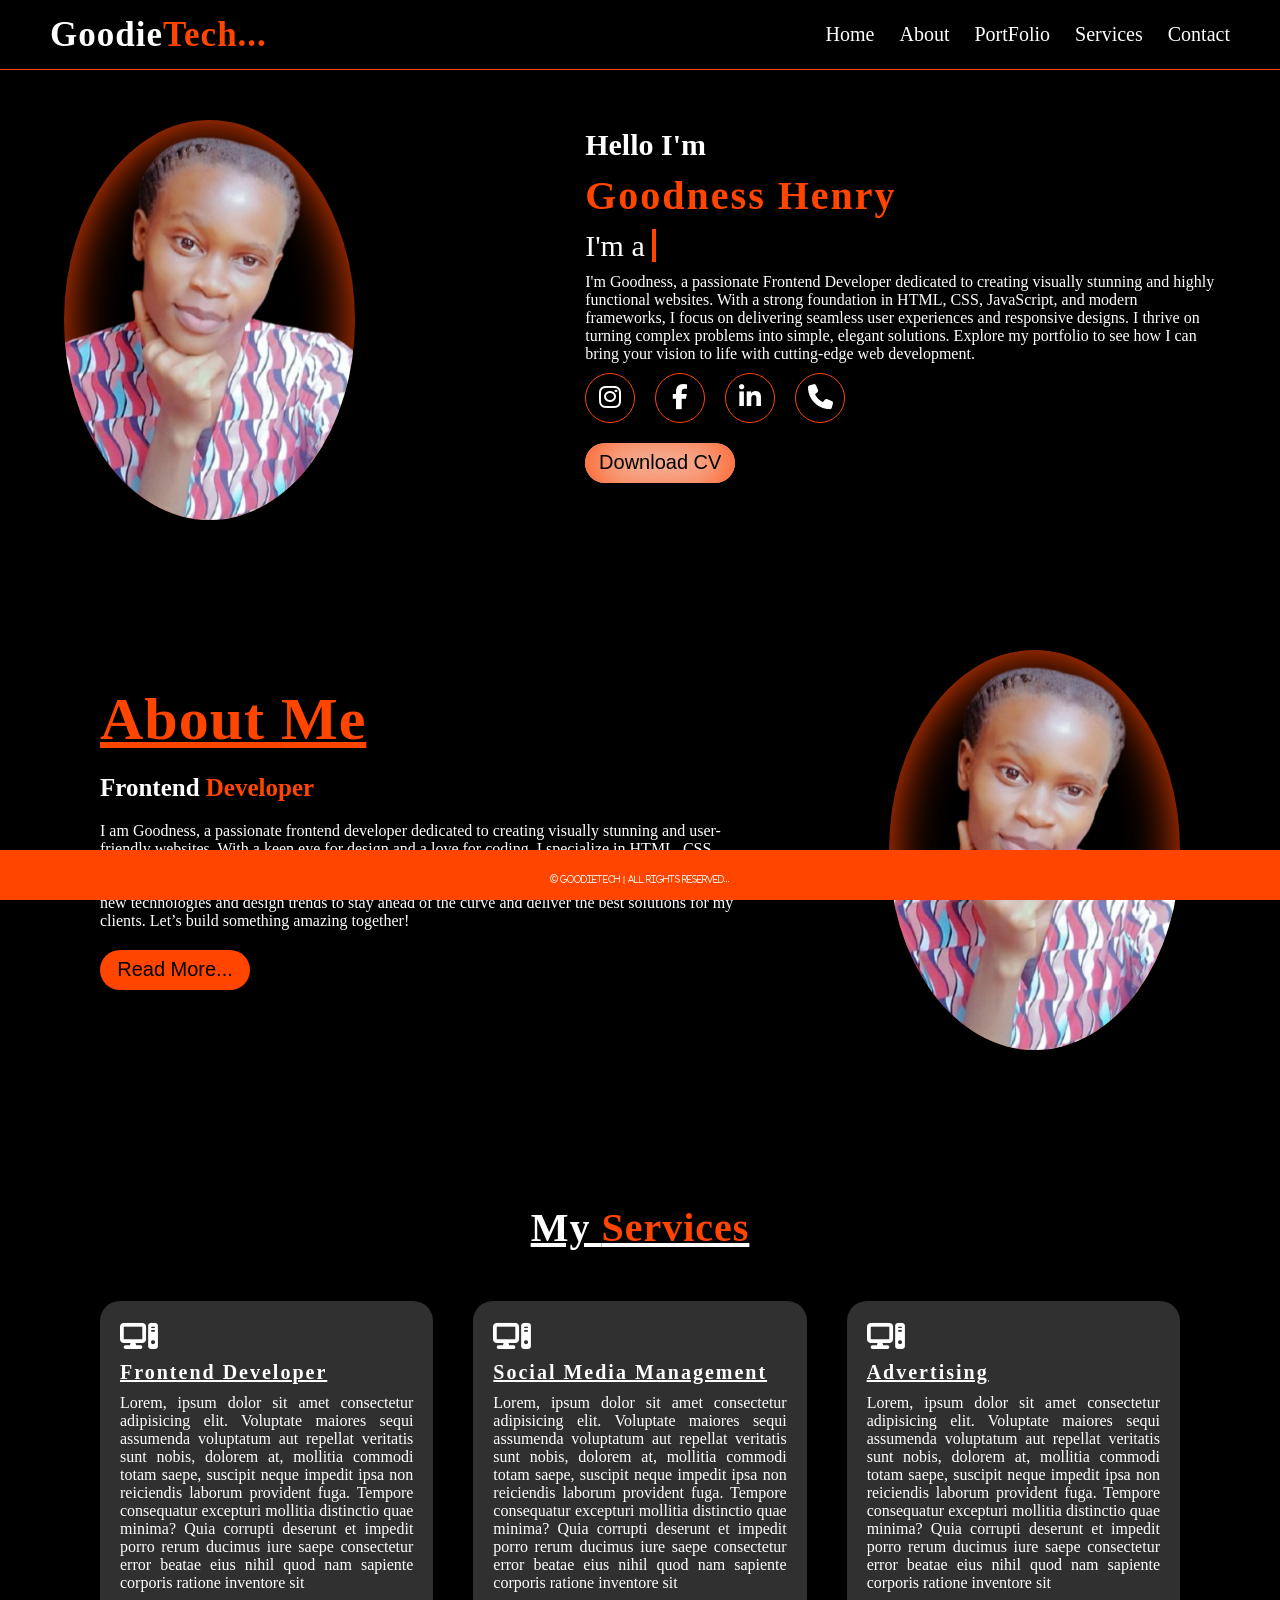
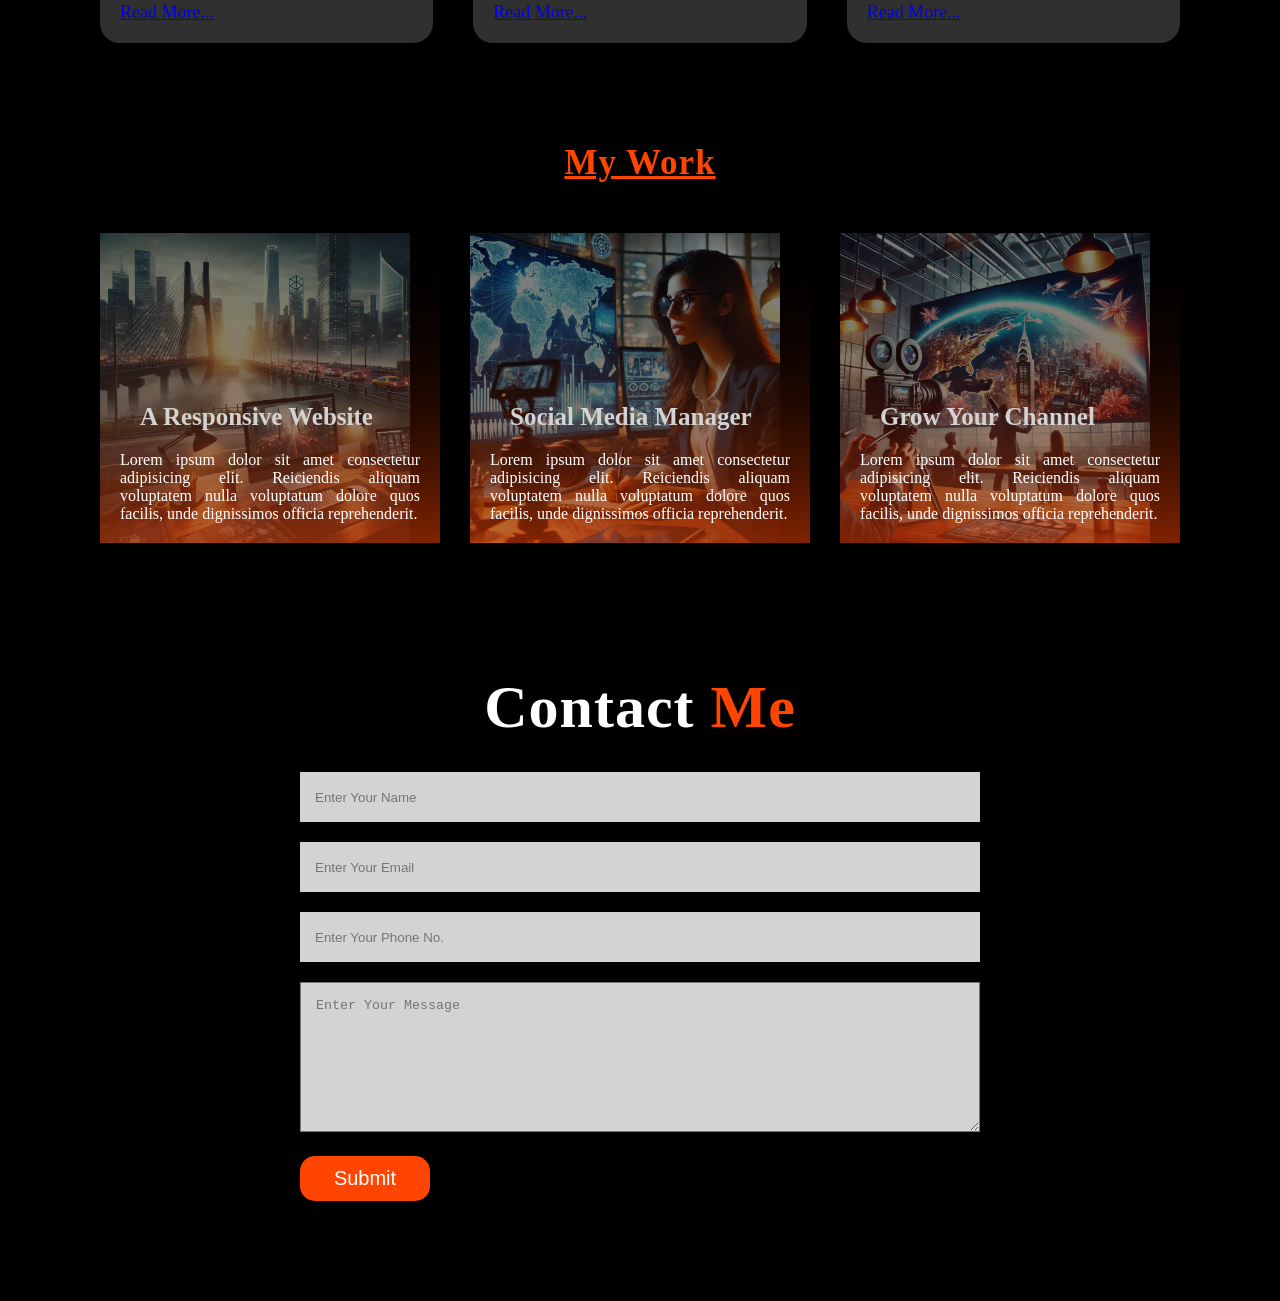
<file: index.html>
<!DOCTYPE html>
<html lang="en">

<head>
    <meta charset="UTF-8">
    <meta name="viewport" content="width=device-width, initial-scale=1.0">
    <title>Document</title>
    <link rel="stylesheet" href="Portfolio.css">
    <link rel="stylesheet" href="https://cdnjs.cloudflare.com/ajax/libs/font-awesome/6.7.1/css/all.min.css"
        integrity="sha512-5Hs3dF2AEPkpNAR7UiOHba+lRSJNeM2ECkwxUIxC1Q/FLycGTbNapWXB4tP889k5T5Ju8fs4b1P5z/iB4nMfSQ=="
        crossorigin="anonymous" referrerpolicy="no-referrer" />
</head>

<body>
    <nav>
        <input type="checkbox" id="menu-toggle" class="menu-toggle">
        
        <div>
            <h1>Goodie<span>Tech...</span></h1>
        </div>
         <!-- Label for the checkbox (Hamburger Icon) -->
         <label for="menu-toggle" class="hamburger">
            <i class="fa fa-bars"></i></label>
        <div>
    
            <ul>
                <li><a href="#home-body">Home</a></li>
                <li><a href="#aboutme">About</a></li>
                <li><a href="#Service-sect">PortFolio</a></li>
                <li><a href="#mywork">Services</a></li>
                <li><a href="#Contact">Contact </a></li>

            </ul>
          
        </div>
          

    </nav>

    <section id="home-body">
        <div class="homediv">
            <img src="./IMAGES/me3.png" />
            <div class="rightcontent">
                <h3>Hello I'm</h3>
                <h2>Goodness Henry</h2>
                <p class="title">I'm a <span>Frontend Developer</span></p>
                <p>I'm Goodness, a passionate Frontend Developer dedicated to creating
                    visually stunning and highly functional websites. With a strong foundation in HTML, CSS,
                    JavaScript, and modern frameworks, I focus on delivering seamless user experiences and
                    responsive designs. I thrive on turning complex problems into simple, elegant solutions.
                    Explore my portfolio to see how I can bring your vision to life with cutting-edge web
                    development.</p>

                <div class="icons">
                    <i class="fa-brands fa-instagram"></i>
                    <i class="fa-brands fa-facebook-f"></i>
                    <i class="fa-brands fa-linkedin-in"></i>
                    <i class="fas fa-phone"></i>
                </div>
                
                <button>Download CV</button>
            </div>
        </div>
    </section>

    <!-- ABOUT ME  -->
    <section id="aboutme">
        <div class="block1">
            <h1>About <span>Me</span></h1>
            <h3>Frontend <span> Developer <span></h3>
            <p>I am Goodness, a passionate frontend developer dedicated to creating
                visually stunning and user-friendly websites. With a keen eye for design and a
                love for coding, I specialize in HTML, CSS, JavaScript, and modern frameworks like React and Vue.js. My
                goal is to build seamless, responsive experiences that not only look great but function flawlessly
                across all devices. I'm always exploring new technologies and design trends to stay ahead of
                the curve and deliver the best solutions for my clients.

                Let’s build something amazing together!</p>

            <button> Read More...</button>
        </div>
        <div class="block2">
            <img src="./IMAGES/me3.png" />
        </div>
    </section>

    <!-- PORTFOLIO -->
    <section id="Service-sect">
        <h1>My <span>Services</span></h1>
        <div class="Services">
            <div class="Service1">
                <i class="fas fa-computer"></i>
                <h4>Frontend Developer</h4>
                <p>Lorem, ipsum dolor sit amet consectetur adipisicing elit.
                    Voluptate maiores sequi assumenda voluptatum aut repellat veritatis
                    sunt nobis, dolorem at, mollitia commodi totam saepe, suscipit neque impedit
                    ipsa non reiciendis laborum provident fuga. Tempore consequatur excepturi mollitia
                    distinctio quae minima? Quia corrupti deserunt et impedit porro rerum ducimus iure saepe
                    consectetur error beatae eius nihil quod nam sapiente corporis ratione inventore sit</p>
                <a href="#">Read More...</a>

            </div>

            <div class="Service2">
                <i class="fas fa-computer"></i>
                <h4>Social Media Management</h4>
                <p>Lorem, ipsum dolor sit amet consectetur adipisicing elit.
                    Voluptate maiores sequi assumenda voluptatum aut repellat veritatis
                    sunt nobis, dolorem at, mollitia commodi totam saepe, suscipit neque impedit
                    ipsa non reiciendis laborum provident fuga. Tempore consequatur excepturi mollitia
                    distinctio quae minima? Quia corrupti deserunt et impedit porro rerum ducimus iure saepe
                    consectetur error beatae eius nihil quod nam sapiente corporis ratione inventore sit </p>
                <a href="#">Read More...</a>

            </div>

            <div class="Service3">
                <i class="fas fa-computer"></i>
                <h4>Advertising</h4>
                <p>Lorem, ipsum dolor sit amet consectetur adipisicing elit.
                    Voluptate maiores sequi assumenda voluptatum aut repellat veritatis
                    sunt nobis, dolorem at, mollitia commodi totam saepe, suscipit neque impedit
                    ipsa non reiciendis laborum provident fuga. Tempore consequatur excepturi mollitia
                    distinctio quae minima? Quia corrupti deserunt et impedit porro rerum ducimus iure saepe
                    consectetur error beatae eius nihil quod nam sapiente corporis ratione inventore sit</p>
                <a href="#">Read More...</a>

            </div>
        </div>

    </section>

<!-- SERVICE -->
    <section id="mywork">
        <h1> My Work</h1>
        <div class="works">
            <div class="work1">
                <h3>A Responsive Website</h3>
                <p>Lorem ipsum dolor sit amet consectetur adipisicing elit.
                    Reiciendis aliquam voluptatem nulla voluptatum dolore quos facilis,
                    unde dignissimos officia reprehenderit.</p>
            </div>

            <div class="work2">
                <h3>Social Media Manager</h3>
                <p>Lorem ipsum dolor sit amet consectetur adipisicing elit.
                    Reiciendis aliquam voluptatem nulla voluptatum dolore quos facilis,
                    unde dignissimos officia reprehenderit.</p>
            </div>

            <div class="work3">
                <h3>Grow Your Channel</h3>
                <p>Lorem ipsum dolor sit amet consectetur adipisicing elit.
                    Reiciendis aliquam voluptatem nulla voluptatum dolore quos facilis,
                    unde dignissimos officia reprehenderit.</p>
            </div>
        </div>

    </section>

    <section id="Contact">
        <h1 class="h1">Contact <span>Me</span></h1>
        <div class="Contact-input">
            <input placeholder="Enter Your Name" type="text"/>
            <input placeholder="Enter Your Email" type="text"/>
            <input placeholder="Enter Your Phone No." type="text"/>
            <textarea placeholder="Enter Your Message"></textarea>
            <button class="contact-submit">Submit</button>
        </div>

    </section>

    <section class="footer">
        <Footer>
            <i class=" far fa-copyright"> GoodieTech || All Rights Reserved...</i> 
    </Footer>
</section>

</body>

</html>
</file>
<file: Portfolio.css>
* {
     margin: 0;
     padding: 0;
     box-sizing: border-box;
 }

 html {
    scroll-behavior: smooth;
}

 /* NAVBAR */
 nav {
     display: flex;
     flex-direction: row;
     width: 100%;
     align-items: center;
     justify-content: space-between;
     height: 70px;
     background-color: black;
     color: white;
     position: fixed;
     top: 0;
     right: 0;
     font-size: 20px;
     padding: 20px 50px 20px 50px;
     border-bottom: 1px solid orangered;
     z-index: 1000;
 }

 nav input {
     display: none;
 }

 /* For smaller screens like tablets */
 @media (max-width: 768px) {
     .hamburger {
         display: block;
     }

     /* Initially hide the menu */
     nav ul {
         display: none;
         flex-direction: column;
         align-items: center;
         width: 100%;
     }

     /* When checkbox is checked, display the menu */
     #menu-toggle:checked+label+ul {
         display: flex;
         flex-direction: column;
         right: 0;
     }

     /* Style the hamburger icon */
     .hamburger {
         display: block;
         margin-left: 200px;
         font-size: 30px;
         color: white;
         cursor: pointer;
     }

     /* Ensure the label and checkbox work properly */
     #menu-toggle {
         display: block;
     }

     /* Adjust other navigation styles */
     nav {
         justify-content: space-between;
         padding: 20px;
     }

     nav ul li {
         text-align: center;
         margin: 10px 0;
     }
 }

 h1 {
     font-size: 35px;
     font-weight: bold;
     letter-spacing: 1px;

 }

 span {
     color: orangered;
 }

 ul {
     display: flex;
     gap: 25px;
 }

 ul li {
     text-decoration: none;
     outline: none;
     list-style: none;
 }

 li a {
     color: white;
     text-decoration: none;
 }

 li a:hover,
 :focus {
     color: orangered;
     width: 100px;
     border-radius: 10px;
     text-decoration: none;
     transition: 1s ease-in-out;

 }

 a button {
     width: 150px;
     border-radius: 30px;
     border: none;
     outline: none;
     height: 30px;
     background-color: orangered;
     font-size: 20px;
     color: white;
 }

 a button:hover {
     background-color: black;
     border: 1px solid orangered;
 }

 body {
     background-color: black;
 }

 /* HOME */
 #home-body {
     display: flex;
     align-items: center;
     justify-content: center;
     padding: 0 5%;
     margin-top: 90px;
 }

 .homediv {
     display: flex;
     flex-direction: row;
     justify-content: space-evenly;
     align-items: center;
     color: white;
     gap: 20%;
 }

 .homediv img {
     margin-top: 30px;
     height: 400px;
     border-radius: 50%;
     box-shadow: inset 0px 0px 50px orangered;
     transition: 1s ease-in-out;
     animation: animate 2.5s ease-in-out forwards infinite;
     z-index: 1;
     position: relative;
 }

 .homediv img:hover {
     box-shadow: 0px 0px 70px white;
 }

 @keyframes animate {
     0% {
         transform: translateY(0px);
     }

     50% {
         transform: translateX(-15px);
     }

     100% {
         transform: translateY(0px);
     }
 }

 .rightcontent h2 {
     font-size: 40px;
     color: orangered;
     letter-spacing: 2px;
     font-weight: bold;
     margin-top: 10px;
     margin-bottom: 10px;
 }

 .rightcontent h3 {
     font-size: 30px;

 }

 .title {
     font-size: 30px;
     padding-bottom: 10px;

 }

 .title span {
     position: relative;

 }

 .title span {
     position: relative;
 }

 .title span::after {
     content: "";
     position: absolute;
     left: 0px;
     right: 0px;
     height: 100%;
     border-left: 4px solid orangered;
     background-color: black;
     animation: text 3s infinite backwards steps(10);
 }

 @keyframes text {
     0% {
         left: 0;
     }

     50% {
         left: 100%;
     }

     100% {
         left: 0;
     }
 }

 .icons {
     display: flex;
     align-items: center;
     gap: 20px;
 }

 .icons i {
     display: flex;
     align-items: center;
     justify-content: center;
     width: 50px;
     height: 50px;
     border: 1px solid orangered;
     margin-top: 10px;
     border-radius: 50px;
     font-size: 25px;
     margin-bottom: 20px;
     transition: 1s ease-in-out;
 }

 .rightcontent button {
     width: 150px;
     height: 40px;
     border-radius: 20px;
     border: none;
     outline: none;
     font-size: 20px;
     box-shadow: inset 0px 0px 50px orangered;

 }

 .icons i:hover {
     background-color: orangered;
     transform: translateY(-10px);

 }

 /* Hamburger icon styles (hidden by default on large screens) */
 .hamburger {
     display: none;
     font-size: 30px;
     cursor: pointer;
 }

 @media (max-width: 768px) {
     .homediv {
         flex-direction: column;
         text-align: center;
         gap: 0;
     }

     .homediv img {
         height: 250px;
         margin-bottom: 20px;
     }

     .icons {
         display: flex;
         justify-content: center;
         align-items: center;
     }

     .rightcontent h2 {
         font-size: 30px;
     }

     .rightcontent p {
         font-size: 16px;
     }
 }

 /* ABOUT ME */

 #aboutme {
     padding: 100px;
     display: flex;
     align-items: center;
     justify-content: center;
     gap: 150px;
     color: orangered;
 }

 .block1 h1 {
     font-size: 60px;
     font-weight: bold;
     text-decoration: underline;
 }

 .block1 p {
     color: white;
 }

 .block1 h3 {
     font-size: 25px;
     color: white;
     padding: 20px 0px 20px 0;
 }

 .block1 button {
     margin-top: 20px;
     background-color: orangered;
     width: 150px;
     height: 40px;
     border-radius: 50px;
     font-size: 20px;
     border: none;
     outline: none;
 }

 .block2 img {
     margin-top: 30px;
     height: 400px;
     border-radius: 50%;
     box-shadow: inset 0px 0px 50px orangered;
     transition: 1s ease-in-out;
     animation: ani 2.5s ease-in-out forwards infinite;
 }

 .block2 img:hover {
     box-shadow: 0px 0px 70px white;
 }

 @keyframes ani {
     0% {
         transform: translateY(0px);
     }

     50% {
         transform: translateX(-15px);
     }

     100% {
         transform: translateY(0px);
     }
 }


 @media (max-width: 768px) {
     #aboutme {
         flex-direction: column;
         padding: 50px 20px;
     }

     .block1 h1 {
         font-size: 40px;
         text-align: center;
     }

     .block1 h3 {
         font-size: 40px;
         text-align: center;
     }

     .block1 p {
         font-size: 16px;
         text-align: center;
         padding-bottom: 20px;
     }

     .block1 button {
         margin-left: 140px;
     }

     .block2 img {
         height: 300px;
     }
 }

 /* SERVICES */

 #Service-sect {
     padding-top: 50px;
     padding-left: 100px;
     padding-right: 100px;
 }

 #Service-sect h1 {
     text-align: center;
     color: white;
     font-size: 40px;
     text-decoration: underline;
     padding-bottom: 50px;
 }

 .Services {
     display: flex;
     align-items: center;
     justify-content: space-between;
     gap: 40px;
 }

 .Service2 h1 {
     text-align: center;
     font-size: 35px;
     color: orangered;
 }

 .Service1,
 .Service2,
 .Service3 {
     border-radius: 20px;
     padding: 20px;
     background-color: rgb(48, 48, 48);
     transition: 2s ease;
     color: white;

 }

 .Service3:hover {
     background-color: orangered;
     transform: translateY(-20px);
 }

 .Service2:hover {
     background-color: orangered;
     transform: translateY(-20px);
 }

 .Service1:hover {
     background-color: orangered;
     transform: translateY(-20px);
 }

 .Services i {
     font-size: 30px;
     color: white
 }

 .Services h4 {
     font-size: 20px;
     letter-spacing: 2px;
     padding-top: 10px;
     padding-bottom: 10px;
     text-decoration: underline;

 }

 .Services p {
     text-align: justify;
     padding-bottom: 10px;
 }

 .Services a {
     width: 100px;
     text-decoration: underline;
     font-size: 18px;
 }

 .Services a:hover {
     cursor: pointer;

 }

 @media (max-width: 768px) {
     .Services {
         flex-direction: column;
         gap: 30px;
     }

     .Service1,
     .Service2,
     .Service3 {
         width: 100%;
         padding: 20px;
     }
 }

 /* MY WORK */

 #mywork {
     padding-left: 100px;
     padding-right: 100px;
     padding-top: 50px;
     padding-bottom: 50px;
 }

 #mywork h1 {
     color: orangered;
     text-align: center;
     text-decoration: underline;
     padding: 50px;
 }

 .works {
     display: flex;
     align-items: center;
     justify-content: space-between;

     gap: 30px;
 }

 .works h3 {
     font-size: 25px;
     color: lightgray;
     padding: 20px;
 }

 .works p {
     text-align: justify;
     color: white;

 }

 .work1 {
     background: linear-gradient(rgba(0, 0, 0, 0.5), rgba(0, 0, 0, 0.5)), url(./IMAGES/pic3.jpeg);
     ;
     background-size: contain;
     background-repeat: no-repeat;
     width: 900px;
     padding-top: 150px;
     padding-left: 20px;
     padding-right: 20px;
     padding-bottom: 20px;
     transition: 1.5s ease-out;
     box-shadow: inset 0 -300px 300px -300px orangered;


 }

 .work1:hover,
 .work2:hover,
 .work3:hover {
     transform: translateY(-20px) scale(1.1);
 }

 .work2 {
     background: linear-gradient(rgba(0, 0, 0, 0.5), rgba(0, 0, 0, 0.5)), url(./IMAGES/pic2.jpeg);
     background-size: contain;
     background-repeat: no-repeat;
     width: 900px;
     padding-top: 150px;
     padding-left: 20px;
     padding-right: 20px;
     padding-bottom: 20px;
     transition: 1.5s ease-out;
     box-shadow: inset 0 -300px 300px -300px orangered;


 }

 .work3 {
     background: linear-gradient(rgba(0, 0, 0, 0.5), rgba(0, 0, 0, 0.5)), url(./IMAGES/pic1.jpeg);
     ;
     background-size: contain;
     background-repeat: no-repeat;
     width: 900px;
     padding-top: 150px;
     padding-left: 20px;
     padding-right: 20px;
     padding-bottom: 20px;
     transition: 1.5s ease-out;
     box-shadow: inset 0 -300px 300px -300px orangered;

 }

 @media (max-width: 768px) {
     .works {
         flex-direction: column;
         gap: 20px;
     }

     .work1,
     .work2,
     .work3 {
         width: 100%;
         height: 300px;
     }

     .work1 h3,
     .work2 h3,
     .work3 h3 {
         font-size: 20px;
     }

     .work1 p,
     .work2 p,
     .work3 p {
         font-size: 14px;
     }
 }

 /* CONTACT */

 #Contact {
     padding-left: 300px;
     padding-right: 300px;
     padding-top: 80px;
 }

 #Contact .h1 {
     color: white;
     font-size: 60px;
     padding-bottom: 30px;
     text-align: center;
 }

 #Contact input {
     width: 100%;
     height: 50px;
     margin-bottom: 20px;
     padding: 15px;
     background-color: lightgray;
     border: none;
     outline: none;
     border-radius: 0px;
 }

 #Contact textarea {
     width: 100%;
     height: 150px;
     margin-bottom: 20px;
     padding: 15px;
     background-color: lightgray;
     outline: none;
     border-radius: 0px;
 }

 .contact-submit {
     width: 130px;
     height: 45px;
     border-radius: 15px;
     background-color: orangered;
     color: white;
     font-size: 20px;
     border: none;
     outline: none;
     margin-bottom: 100px;
 }

 @media (max-width: 768px) {
     #Contact {
         padding-left: 20px;
         padding-right: 20px;
     }

     .contact-submit {
         width: 100%;
         height: 40px;
     }
 }


 .footer {
     font-size: 8px;
     text-align: center;
     background-color: orangered;
     width: 100%;
     height: 40px;
     padding: 25px;
     color: white;
     position: fixed;
     bottom: 0;
     left: 0;
 }
</file>
